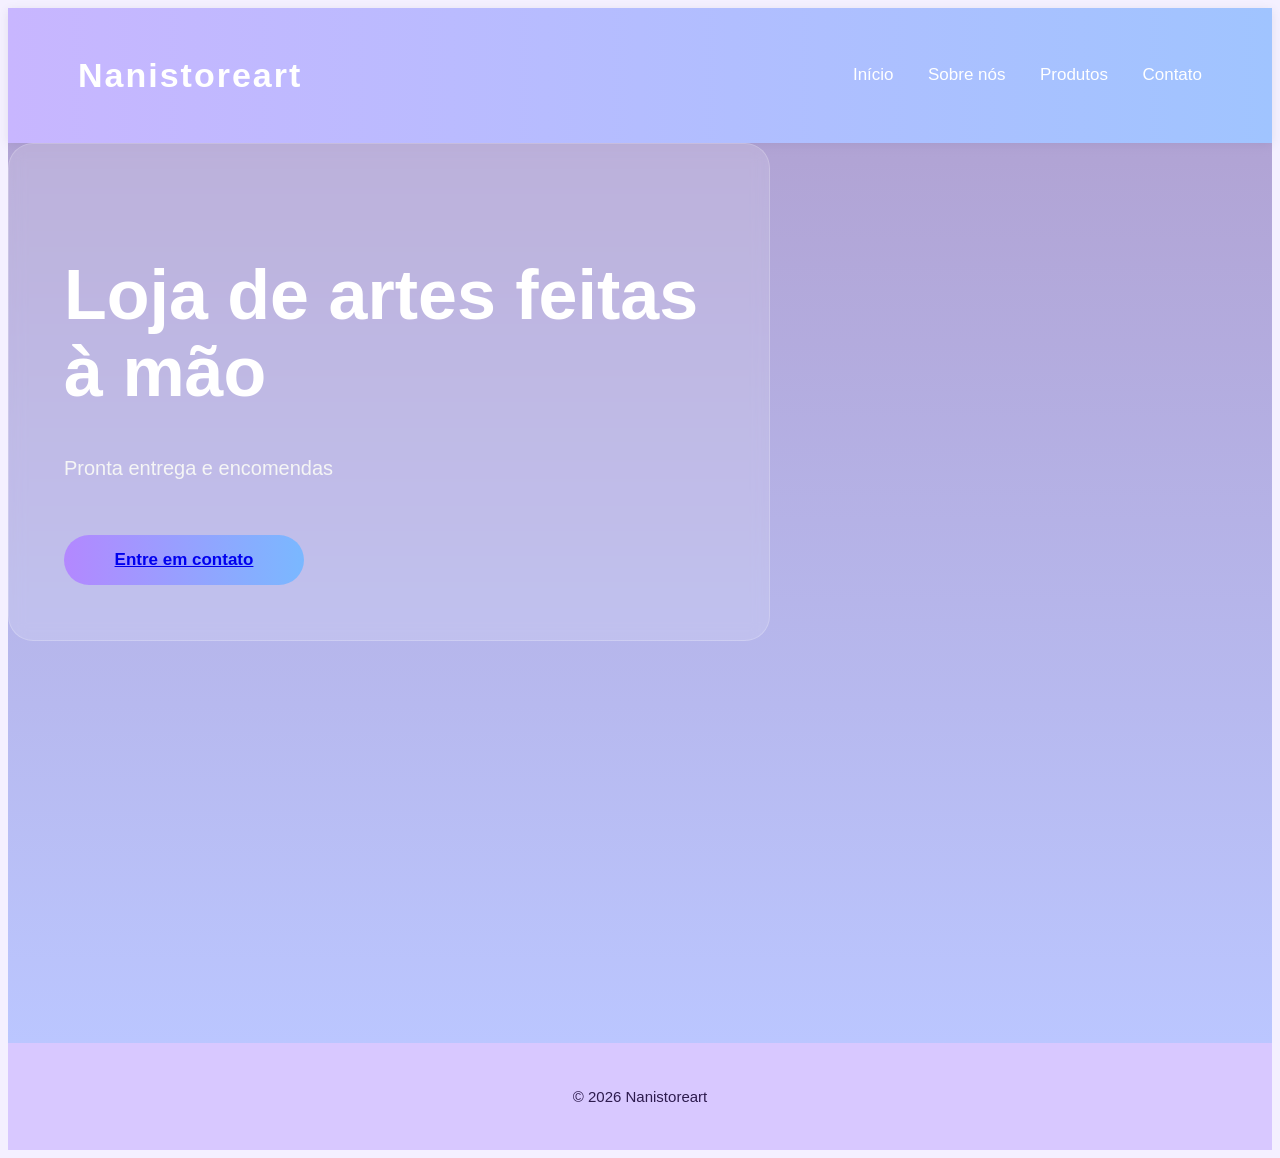
<file: index.html>
<!DOCTYPE html>
<html lang="pt-br">
<head>
    <meta charset="UTF-8">
    <title>Nanistoreart</title>
    <link rel="stylesheet" href="CSS.css">
</head>
<body>

    <header>
        <h1>Nanistoreart</h1>
        <nav>
            <a href="index.html">Início</a>
            <a href="Sobre_nos.html">Sobre nós</a>
            <a href="Produtos.html">Produtos</a>
            <a href="Contato.html">Contato</a>
        </nav>
    </header>

    <section class="hero">
        <div class="overlay">
            <h2>Loja de artes feitas à mão</h2>
            <p>Pronta entrega e encomendas</p>

        <button>
            <a href="Contato.html" class="botao">Entre em contato</a>
        </button>

        </div>
    </section>

    <footer>
        <p>© 2026 Nanistoreart</p>
    </footer>
    
</body>
</html>
</file>
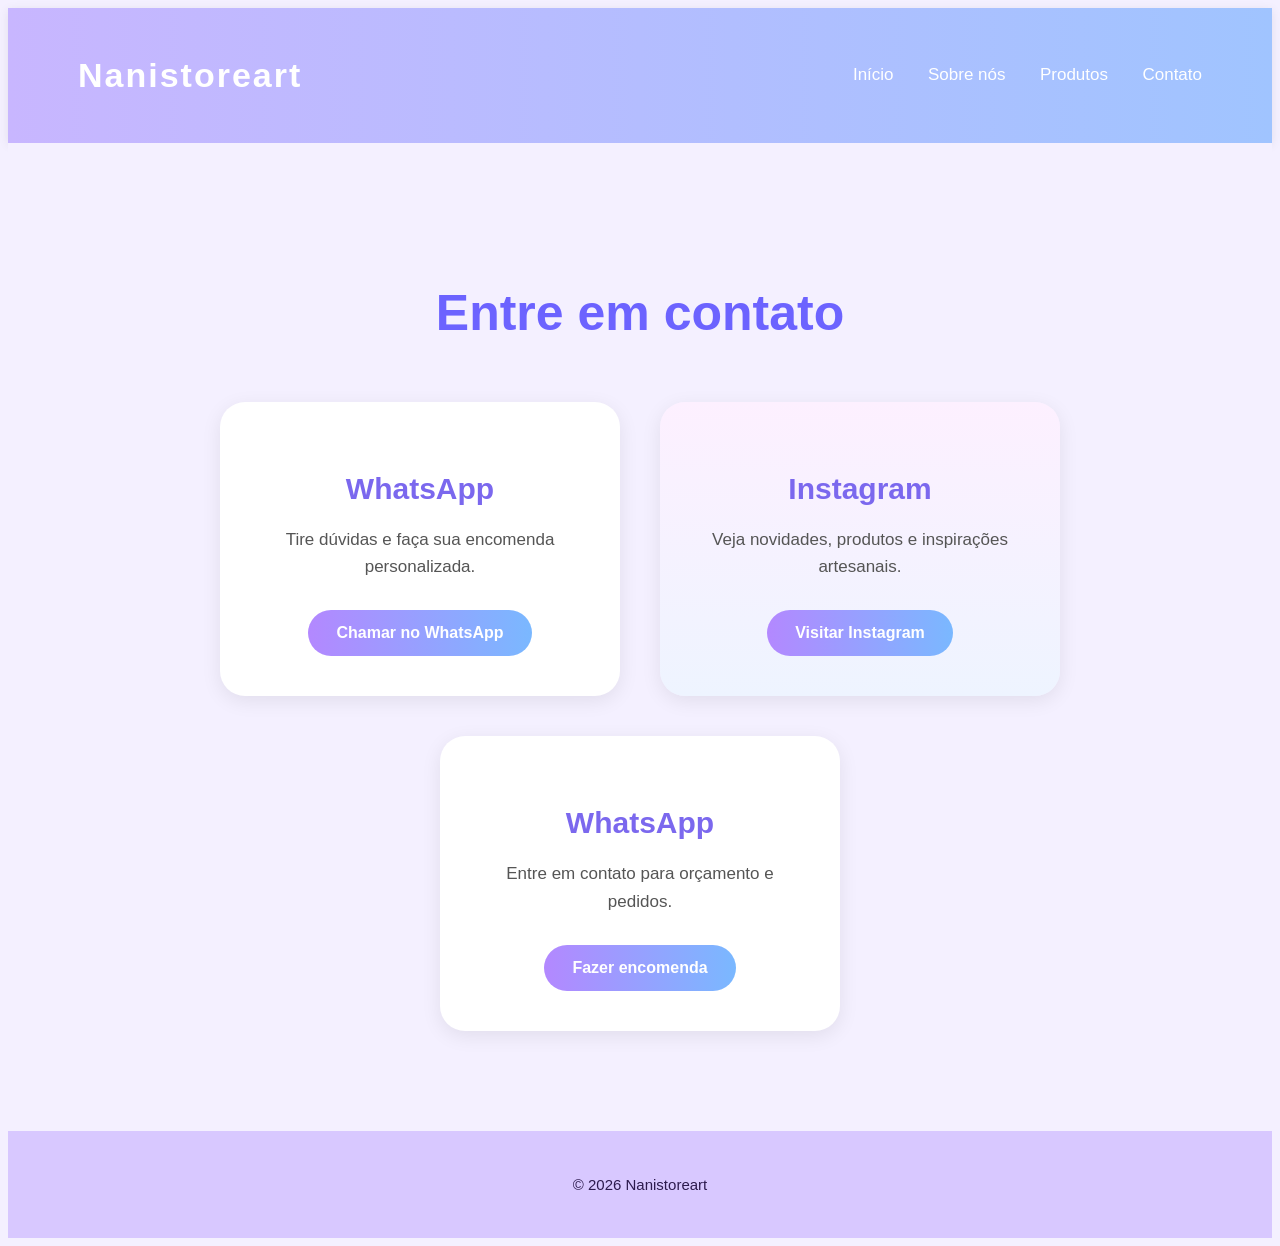
<file: Contato.html>
<!DOCTYPE html>
<html lang="pt-br">

<head>
    <meta charset="UTF-8">
    <meta name="viewport" content="width=device-width, initial-scale=1.0">

    <title>Contato - Nanistoreart</title>

    <link rel="stylesheet" href="CSS.css">
</head>

<body>

    <header>
        <h1>Nanistoreart</h1>
        <nav>
          <a href="index.html">Início</a> 
            <a href="Sobre_nos.html">Sobre nós</a>
            <a href="Produtos.html">Produtos</a>
            <a href="Contato.html">Contato</a>
        </nav>
    </header>

    <section class="contato">

        <h2>Entre em contato</h2>

        <div class="cards">
            <div class="card">
                <h3>WhatsApp</h3>

                <p>Tire dúvidas e faça sua encomenda personalizada.</p>

                <a href="https://wa.me/5519997378166" target="_blank">
                    Chamar no WhatsApp
                </a>

            </div>

            <div class="card instagram">

                <h3>Instagram</h3>

                <p>Veja novidades, produtos e inspirações artesanais.</p>

                <a href="https://instagram.com/nanistoreart?igsh=M28wcTVrY2h6N2dl" target="_blank">
                    Visitar Instagram
                </a>

            </div>

            <div class="card">

                <h3>WhatsApp</h3>

                <p>Entre em contato para orçamento e pedidos.</p>

                <a href="https://wa.me/5519999416277" target="_blank">
                    Fazer encomenda
                </a>

            </div>

        </div>

    </section>

    <footer>
        <p>© 2026 Nanistoreart</p>
    </footer>

</body>

</html>
</file>
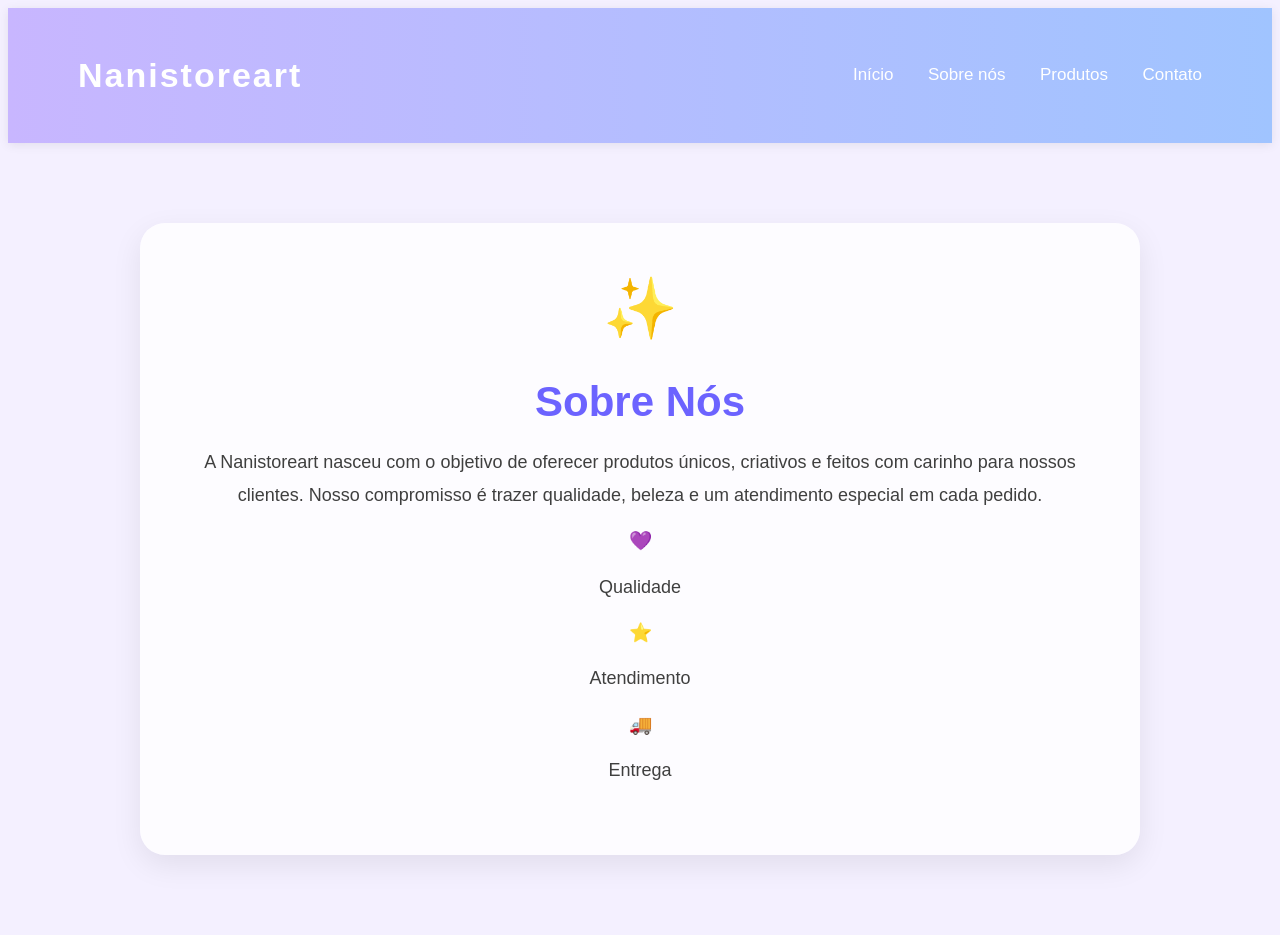
<file: Sobre_nos.html>
<!DOCTYPE html>
<html lang="pt-br">
<head>
    <meta charset="UTF-8">
    <meta name="viewport" content="width=device-width, initial-scale=1.0">
    <title>Document</title>
   <link rel="stylesheet" href="CSS.css">
</head>
<body>
    <header>
        <h1>Nanistoreart</h1>
        <nav>
<a href="index.html">Início</a> 
            <a href="Sobre_nos.html">Sobre nós</a>
            <a href="Produtos.html">Produtos</a>
            <a href="Contato.html">Contato</a>
        </nav>
    </header>


    <section class="sobre-nos">
        <div class="icone">✨</div>
    
        <h2>Sobre Nós</h2>
    
        <p>
            A Nanistoreart nasceu com o objetivo de oferecer produtos únicos,
            criativos e feitos com carinho para nossos clientes. Nosso compromisso
            é trazer qualidade, beleza e um atendimento especial em cada pedido.
        </p>
    
        <div class="destaques">
            <div>
                <h3>💜</h3>
                <p>Qualidade</p>
            </div>
    
            <div>
                <h3>⭐</h3>
                <p>Atendimento</p>
            </div>
    
            <div>
                <h3>🚚</h3>
                <p>Entrega</p>
            </div>
        </div>
    </section>

</body>
</html>
</file>
<file: CSS.css>
body {
    background: #f4f0ff;
    font-family: 'Poppins', sans-serif;
    color: #2d1b4e;
}

/* HEADER */

header {
    display: flex;
    justify-content: space-between;
    align-items: center;
    padding: 25px 70px;
    background: linear-gradient(
        90deg,
        #c8b6ff,
        #a0c4ff
    );
    box-shadow: 0 2px 10px rgba(0,0,0,0.08);
}

header h1 {
    font-size: 34px;
    color: white;
    letter-spacing: 2px;
}

header nav a {
    text-decoration: none;
    color: white;
    margin-left: 30px;
    font-size: 17px;
    transition: 0.3s;
}

header nav a:hover {
    color: #2d1b4e;
}

/* HERO */

.hero {
    height: 100vh;
    background-image:
        linear-gradient(rgba(95, 70, 160, 0.45), rgba(80, 120, 255, 0.35)), url("https://images.unsplash.com/photo-1452860606245-08befc0ff44b");

    background-size: cover;
    background-position: center;
    background-repeat: no-repeat;
}

/* melhora mobile */
@media (max-width: 768px) {
    .hero {
        padding-left: 20px;
        text-align: center;
        justify-content: center;
    }
}

.hero2 {
    min-height: 100vh;
    background: linear-gradient(
        rgba(95, 70, 160, 0.45),
        rgba(80, 120, 255, 0.35)
    );
}

/* OVERLAY */

.overlay {
    max-width: 650px;
    background: rgba(255,255,255,0.15);
    backdrop-filter: blur(8px);
    padding: 55px;
    border-radius: 25px;
    border: 1px solid rgba(255,255,255,0.2);
    display: flex;
    flex-direction: column;
}

.overlay h2 {
    font-size: 70px;
    color: white;
    line-height: 1.1;
    margin-bottom: 20px;
}

.overlay p {
    font-size: 20px;
    color: #f5f5f5;
    line-height: 1.7;
}

/* BOTÃO */

.overlay button {
    width: 240px;
    margin-top: 30px;
    padding: 15px 35px;
    border: none;
    border-radius: 40px;
    background: linear-gradient(
        90deg,
        #b388ff,
        #7ab8ff
    );
    color: white;
    font-size: 17px;
    font-weight: bold;
    cursor: pointer;
    transition: 0.3s;
}

.overlay button:hover {
    background: linear-gradient(
        90deg,
        #9d6bff,
        #5da9ff
    );
    transform: scale(1.05);
}

/* CONTATO */

.contato {
    padding: 100px 60px;
    background: #f4f0ff;
    text-align: center;
}

.contato h2 {
    font-size: 50px;
    margin-bottom: 60px;
    color: #6c63ff;
}

/* CARDS */

.cards {
    display: flex;
    justify-content: center;
    gap: 40px;
    flex-wrap: wrap;
}

.card {
    width: 320px;
    padding: 40px;
    border-radius: 25px;
    background: white;
    box-shadow: 0 5px 20px rgba(0,0,0,0.08);
    transition: 0.3s;
}

.card:hover {
    transform: translateY(-10px);
}

.card h3 {
    font-size: 30px;
    margin-bottom: 20px;
    color: #7b68ee;
}

.card p {
    font-size: 17px;
    margin-bottom: 30px;
    color: #555;
    line-height: 1.6;
}

.card a {
    display: inline-block;
    padding: 14px 28px;
    border-radius: 40px;
    text-decoration: none;
    color: white;
    font-weight: bold;
    background: linear-gradient(
        90deg,
        #b388ff,
        #7ab8ff
    );
    transition: 0.3s;
}

.card a:hover {
    transform: scale(1.05);
    background: linear-gradient(
        90deg,
        #9d6bff,
        #5da9ff
    );
}

/* CARD DO INSTAGRAM */

.instagram {
    background: linear-gradient(
        180deg,
        #fdf0ff,
        #eef4ff
    );
}

/* PRODUTOS */

.container-produtos {
    display: flex;
    flex-wrap: wrap;
    gap: 20px;
    justify-content: center;
    padding: 20px;
}

.produto {
    width: 300px;
    border: 2px solid #000;
    border-radius: 12px;
    padding: 15px;
    text-align: center;
    box-shadow: 0 4px 10px rgba(0,0,0,0.38);
    background-color: #5e3eaa88;
    margin: 20px 0;
}

.produto img {
    width: 100%;
    height: 275px;
    object-fit: cover;
    border-radius: 8px;
}

.produto h2 {
    margin: 10px 0;
}

.produto button {
    background-color: #000;
    color: white;
    border: none;
    padding: 10px 20px;
    border-radius: 6px;
    cursor: pointer;
}

.produto button:hover {
    background-color: #333;
}

/* SOBRE NÓS */

.sobre-nos {
    max-width: 900px;
    margin: 80px auto;
    padding: 50px;
    background: rgba(255,255,255,0.8);
    backdrop-filter: blur(10px);
    border-radius: 25px;
    box-shadow: 0 10px 30px rgba(0,0,0,0.08);
    text-align: center;
}

.sobre-nos .icone {
    font-size: 60px;
    margin-bottom: 20px;
}

.sobre-nos h2 {
    color: #6c63ff;
    font-size: 42px;
    margin-bottom: 20px;
}

.sobre-nos p {
    font-size: 18px;
    line-height: 1.8;
    color: #3f3f3f;
}

/* FOOTER */

footer {
    text-align: center;
    padding: 30px;
    background: #d8c8ff;
    color: #2d1b4e;
    font-size: 15px;
}

/* RESPONSIVO */

@media (max-width: 768px) {

    /* HEADER */
    header {
        flex-direction: column;
        text-align: center;
        gap: 15px;
        padding: 20px;
    }

    header h1 {
        font-size: 26px;
    }

    header nav {
        display: flex;
        flex-wrap: wrap;
        justify-content: center;
        gap: 10px;
    }

    header nav a {
        margin: 0;
        font-size: 15px;
    }

    /* HERO */
    .hero {
        padding: 20px;
    }

    .overlay {
        max-width: 100%;
        padding: 25px;
        margin: 10px;
        text-align: center;
    }

    .overlay h2 {
        font-size: 38px;
    }

    .overlay p {
        font-size: 16px;
    }

    .overlay button {
        width: 100%;
    }

    /* CONTATO */
    .contato {
        padding: 60px 20px;
    }

    .contato h2 {
        font-size: 32px;
        margin-bottom: 40px;
    }

    /* CARDS */
    .cards {
        gap: 20px;
    }

    .card {
        width: 100%;
        max-width: 340px;
        padding: 25px;
    }

    .card h3 {
        font-size: 24px;
    }

    .card p {
        font-size: 15px;
    }

    /* PRODUTOS */
    .produto {
        width: 100%;
        max-width: 340px;
    }

    .produto img {
        height: auto;
    }

    .produto button {
        width: 100%;
    }

    /* SOBRE NÓS */
    .sobre-nos {
        margin: 30px 15px;
        padding: 25px;
    }

    .sobre-nos .icone {
        font-size: 45px;
    }

    .sobre-nos h2 {
        font-size: 30px;
    }

    .sobre-nos p {
        font-size: 16px;
    }

    /* FOOTER */
    footer {
        padding: 20px;
        font-size: 14px;
    }
}
</file>
